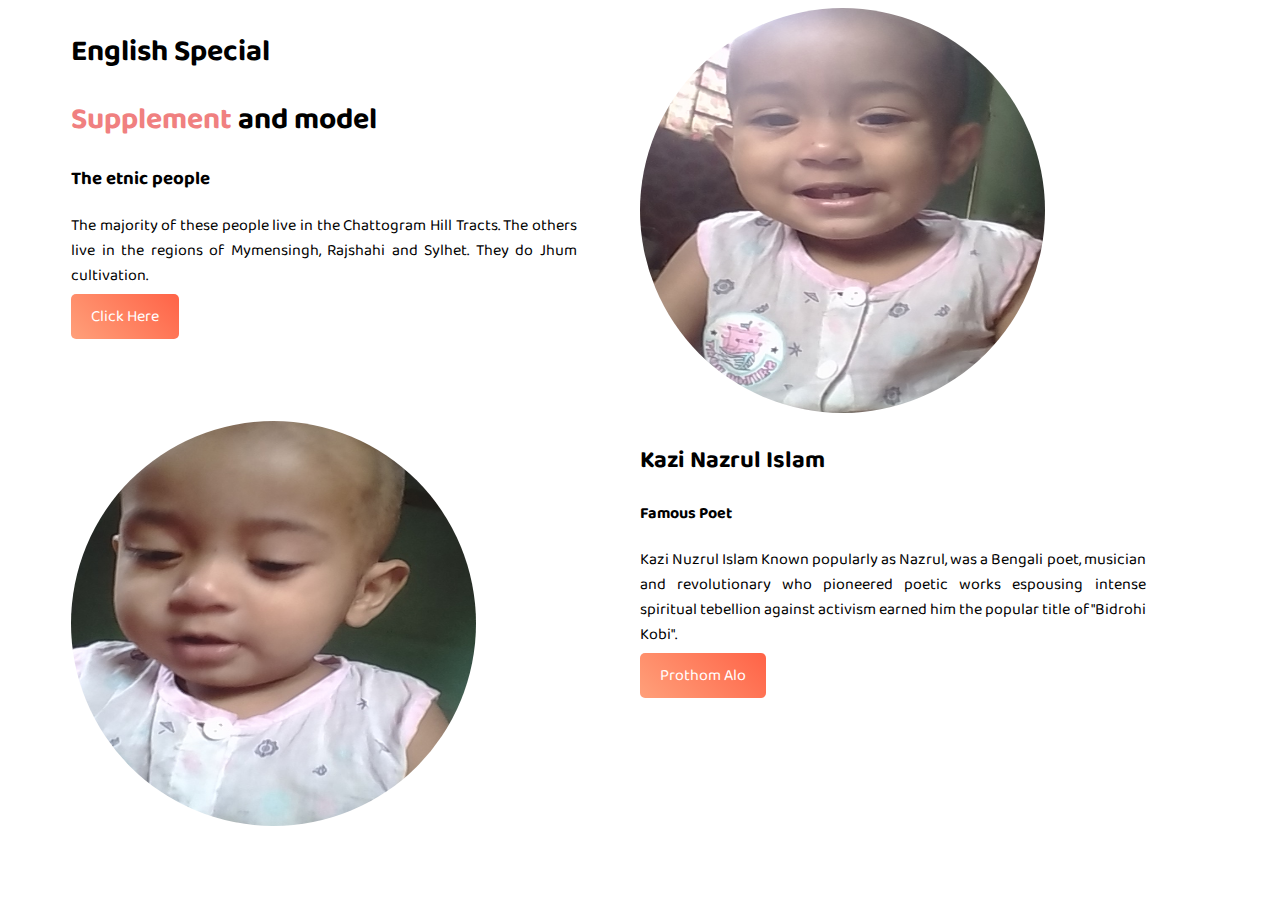
<file: practice/practice.html>
<!DOCTYPE html>
<html lang="en">
<head>
    <meta charset="UTF-8">
    <meta name="viewport" content="width=device-width, initial-scale=1.0">
    <title>Protfolio</title>
    <link rel="stylesheet" href="practice.css">
    <link href="https://fonts.googleapis.com/css?family=Baloo+2&display=swap" rel="stylesheet">
</head>
<body>
    <section>
        <div class="top-1">
            <h1>English Special</h1>
            <h1><span class="highlight">Supplement</span> and model</h1>
            <h3>The etnic people</h3>
            <p>The majority of these people live in the Chattogram Hill Tracts. The others live in the regions of Mymensingh, Rajshahi and Sylhet. They do Jhum cultivation. </p>
            <a target="blank" class="link"href="https://www.youtube.com">Click Here</a>
        </div>
        <div class="top-1">
            <img class="picture"src="images/abbu.jpg" alt="">
        </div>
    </section>
    <section>
        <div class="top-2">
            <img class="baba"src="images/baba.jpg" alt="">
        </div>
        <div class="top-2">
            <h2>Kazi Nazrul Islam</h2>
            <h4>Famous Poet</h4>
            <p>Kazi Nuzrul Islam Known popularly as Nazrul, was a Bengali poet, musician and revolutionary who pioneered poetic works espousing intense spiritual tebellion against activism earned him the popular title of "Bidrohi Kobi". </p>
            <a class="link2" target="blank" href="https://prothom-alo.com">Prothom Alo</a>
        </div>
    </section>
</body>
</html>
</file>
<file: practice/practice.css>
body{
    font-family: 'Baloo 2', cursive;
}
.top-1{
    width: 40%;
    float: left;
    text-align: justify;
    padding-left: 5%;
}
h1{
    font-size: 30px;
}
.highlight{
    color:lightcoral;
}
.link{
    text-decoration: none;
    background-image: linear-gradient(45deg,lightsalmon, tomato);
    padding: 10px 20px;
    border-radius: 5px;
    color:white;
    font-weight: 700px;
}
.picture{
    width: 405px;
    height: 405px;
    border-radius: 700px;
}
.top-2{
    width: 40%;
    float:left;
    text-align:justify;
    padding-left: 5%;
}
.baba{
    width: 405px;
    height: 405px;
    border-radius: 700px;
}
.link2{
    text-decoration: none;
    background-image: linear-gradient(45deg,lightsalmon, tomato);
    padding: 10px 20px;
    border-radius: 5px;
    color:white;
    font-weight: 700px;
</file>
